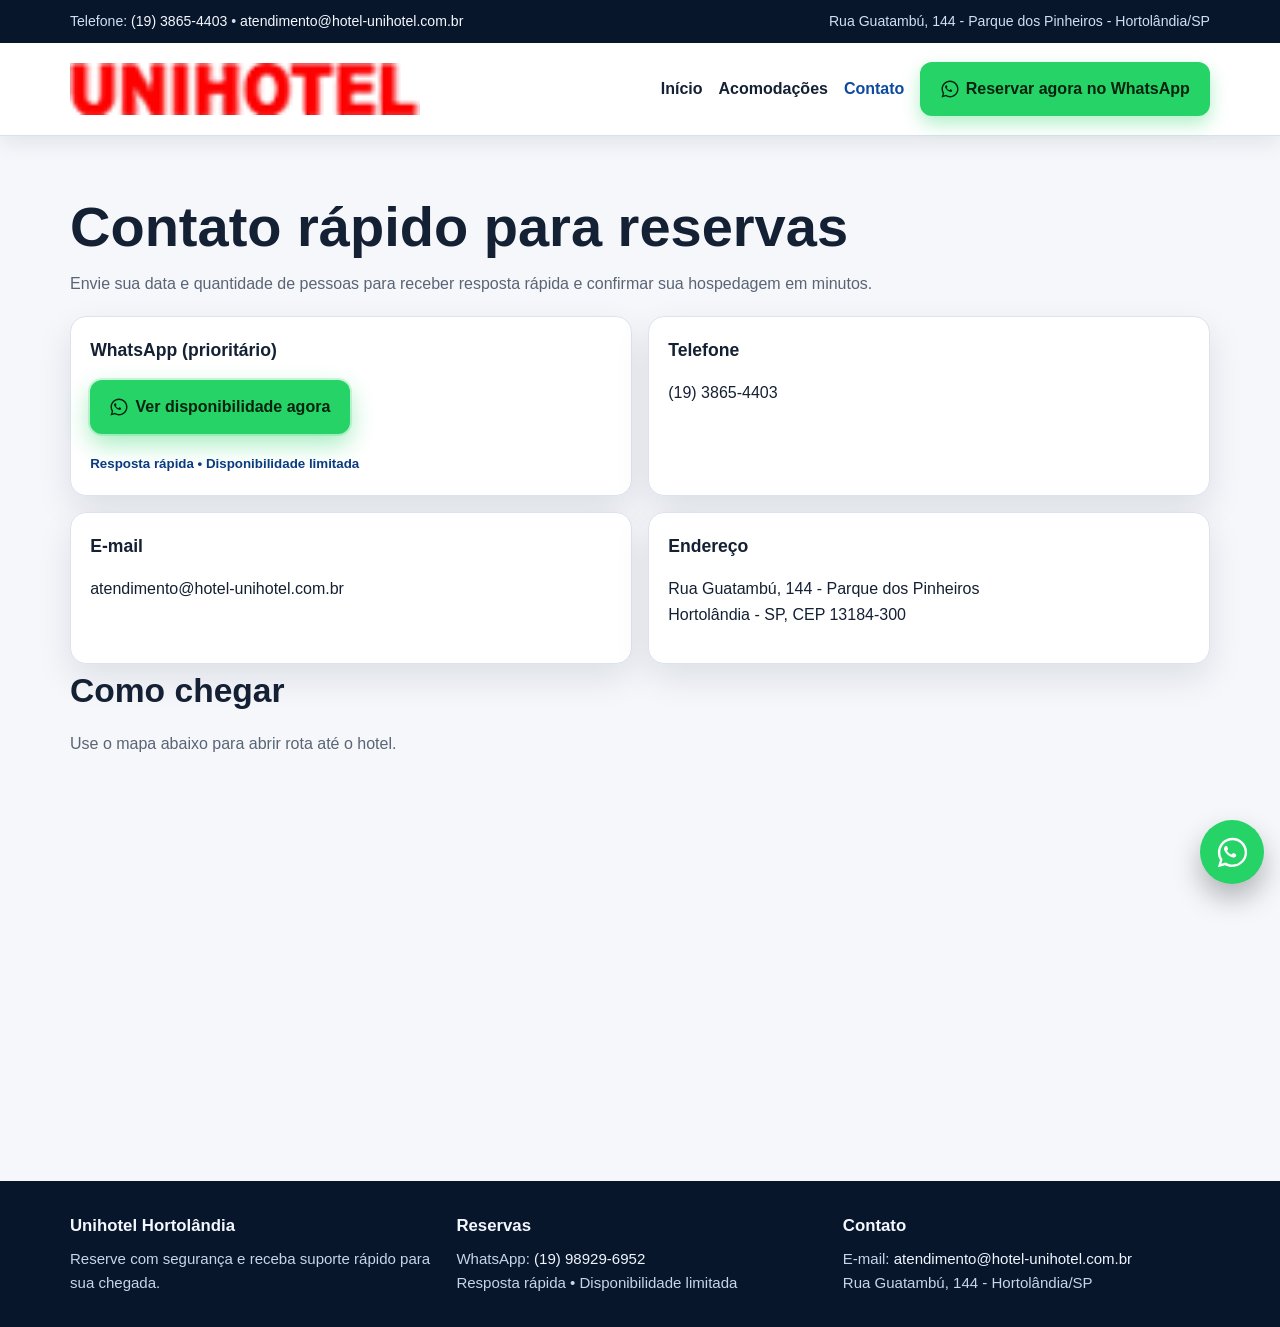
<file: site/web/contato.html>
<!doctype html>
<html lang="pt-BR">
<head>
  <meta charset="utf-8">
  <meta name="viewport" content="width=device-width, initial-scale=1">
  <title>Contato e localização | Unihotel Hortolândia</title>
  <meta name="description" content="Fale com o Unihotel Hortolândia pelo WhatsApp para reservar com rapidez. Veja telefone, e-mail, endereço e mapa do hotel.">
  <meta name="keywords" content="hotel em Hortolândia, hotel barato em Hortolândia, hospedagem econômica Hortolândia">
  <link rel="canonical" href="https://www.hotel-unihotel.com.br/contato.html">
  <link rel="icon" href="assets/images/favicon.png" type="image/png">
  <link rel="stylesheet" href="assets/css/site.css">
</head>
<body>
  <header class="header">
    <div class="topbar">
      <div class="container">
        <span>Telefone: <a href="tel:+551938654403">(19) 3865-4403</a> • <a href="mailto:atendimento@hotel-unihotel.com.br">atendimento@hotel-unihotel.com.br</a></span>
        <span>Rua Guatambú, 144 - Parque dos Pinheiros - Hortolândia/SP</span>
      </div>
    </div>
    <div class="container nav-wrap">
      <a class="brand" href="index.html" aria-label="Página inicial Unihotel Hortolândia">
        <img src="assets/images/logo.png" alt="Logo Unihotel Hortolândia" loading="lazy">
      </a>
      <button class="nav-toggle" data-nav-toggle aria-label="Abrir menu" aria-expanded="false">☰</button>
      <nav class="menu" data-nav-menu>
        <a href="index.html">Início</a>
        <a href="acomodacoes.html">Acomodações</a>
        <a class="active" href="contato.html">Contato</a>
        <a class="btn btn-primary whatsapp-btn" href="https://wa.me/5519989296952?text=Olá%2C+quero+reservar+no+Unihotel+Hortolândia" target="_blank" rel="noopener"><svg aria-hidden="true" viewBox="0 0 32 32"><path d="M19.1 17.5c-.3-.2-1.8-.9-2.1-1s-.5-.2-.7.2-.8 1-1 1.2-.4.2-.7.1a8.2 8.2 0 0 1-2.4-1.5 9.1 9.1 0 0 1-1.7-2.1c-.2-.3 0-.5.1-.7l.5-.6.3-.5c.1-.2 0-.4 0-.6l-.9-2.3c-.2-.5-.5-.4-.7-.4h-.6c-.2 0-.6.1-.9.4-.3.3-1.1 1-1.1 2.5s1.1 2.9 1.2 3.1c.2.2 2.2 3.5 5.3 4.8 3.2 1.4 3.2 1 3.8 1s1.8-.7 2.1-1.3.3-1.2.2-1.3c0-.1-.3-.2-.6-.4z" fill="currentColor"/><path d="M16 .9C7.7.9.9 7.7.9 16c0 2.8.7 5.5 2.2 7.8L.9 31.1l7.5-2c2.2 1.2 4.7 1.8 7.6 1.8 8.3 0 15.1-6.8 15.1-15.1S24.3.9 16 .9zm0 27.6c-2.4 0-4.7-.7-6.6-1.9l-.5-.3-4.4 1.2 1.2-4.3-.3-.5a12.3 12.3 0 0 1-2-6.7c0-6.9 5.7-12.6 12.6-12.6s12.6 5.7 12.6 12.6-5.7 12.5-12.6 12.5z" fill="currentColor"/></svg><span>Reservar agora no WhatsApp</span></a>
      </nav>
    </div>
  </header>

  <main class="section">
    <div class="container">
      <h1>Contato rápido para reservas</h1>
      <p class="section-intro">Envie sua data e quantidade de pessoas para receber resposta rápida e confirmar sua hospedagem em minutos.</p>

      <div class="contact-list">
        <article class="card contact-item">
          <h3>WhatsApp (prioritário)</h3>
          <p><a class="btn btn-primary whatsapp-btn btn-strong" href="https://wa.me/5519989296952?text=Olá%2C+quero+reservar+no+Unihotel+Hortolândia" target="_blank" rel="noopener"><svg aria-hidden="true" viewBox="0 0 32 32"><path d="M19.1 17.5c-.3-.2-1.8-.9-2.1-1s-.5-.2-.7.2-.8 1-1 1.2-.4.2-.7.1a8.2 8.2 0 0 1-2.4-1.5 9.1 9.1 0 0 1-1.7-2.1c-.2-.3 0-.5.1-.7l.5-.6.3-.5c.1-.2 0-.4 0-.6l-.9-2.3c-.2-.5-.5-.4-.7-.4h-.6c-.2 0-.6.1-.9.4-.3.3-1.1 1-1.1 2.5s1.1 2.9 1.2 3.1c.2.2 2.2 3.5 5.3 4.8 3.2 1.4 3.2 1 3.8 1s1.8-.7 2.1-1.3.3-1.2.2-1.3c0-.1-.3-.2-.6-.4z" fill="currentColor"/><path d="M16 .9C7.7.9.9 7.7.9 16c0 2.8.7 5.5 2.2 7.8L.9 31.1l7.5-2c2.2 1.2 4.7 1.8 7.6 1.8 8.3 0 15.1-6.8 15.1-15.1S24.3.9 16 .9zm0 27.6c-2.4 0-4.7-.7-6.6-1.9l-.5-.3-4.4 1.2 1.2-4.3-.3-.5a12.3 12.3 0 0 1-2-6.7c0-6.9 5.7-12.6 12.6-12.6s12.6 5.7 12.6 12.6-5.7 12.5-12.6 12.5z" fill="currentColor"/></svg><span>Ver disponibilidade agora</span></a></p>
          <small>Resposta rápida • Disponibilidade limitada</small>
        </article>

        <article class="card contact-item">
          <h3>Telefone</h3>
          <p><a href="tel:+551938654403">(19) 3865-4403</a></p>
        </article>

        <article class="card contact-item">
          <h3>E-mail</h3>
          <p><a href="mailto:atendimento@hotel-unihotel.com.br">atendimento@hotel-unihotel.com.br</a></p>
        </article>

        <article class="card contact-item">
          <h3>Endereço</h3>
          <p>Rua Guatambú, 144 - Parque dos Pinheiros<br>Hortolândia - SP, CEP 13184-300</p>
        </article>
      </div>

      <section class="map-wrap" aria-label="Mapa do Unihotel Hortolândia">
        <h2>Como chegar</h2>
        <p class="section-intro">Use o mapa abaixo para abrir rota até o hotel.</p>
        <iframe loading="lazy" referrerpolicy="no-referrer-when-downgrade" src="https://www.google.com/maps?q=Rua%20Guatamb%C3%BA%2C%20144%20Hortol%C3%A2ndia&output=embed" title="Mapa com localização do Unihotel Hortolândia"></iframe>
      </section>
    </div>
  </main>

  <footer>
    <div class="container footer-grid">
      <div>
        <h3>Unihotel Hortolândia</h3>
        <p>Reserve com segurança e receba suporte rápido para sua chegada.</p>
      </div>
      <div>
        <h3>Reservas</h3>
        <p>WhatsApp: <a href="https://wa.me/5519989296952" target="_blank" rel="noopener">(19) 98929-6952</a><br>Resposta rápida • Disponibilidade limitada</p>
      </div>
      <div>
        <h3>Contato</h3>
        <p>E-mail: <a href="mailto:atendimento@hotel-unihotel.com.br">atendimento@hotel-unihotel.com.br</a><br>Rua Guatambú, 144 - Hortolândia/SP</p>
      </div>
    </div>
  </footer>

  <a class="whatsapp-float" href="https://wa.me/5519989296952?text=Olá%2C+quero+reservar+no+Unihotel+Hortolândia" target="_blank" rel="noopener" aria-label="Conversar no WhatsApp"><svg aria-hidden="true" viewBox="0 0 32 32"><path d="M19.1 17.5c-.3-.2-1.8-.9-2.1-1s-.5-.2-.7.2-.8 1-1 1.2-.4.2-.7.1a8.2 8.2 0 0 1-2.4-1.5 9.1 9.1 0 0 1-1.7-2.1c-.2-.3 0-.5.1-.7l.5-.6.3-.5c.1-.2 0-.4 0-.6l-.9-2.3c-.2-.5-.5-.4-.7-.4h-.6c-.2 0-.6.1-.9.4-.3.3-1.1 1-1.1 2.5s1.1 2.9 1.2 3.1c.2.2 2.2 3.5 5.3 4.8 3.2 1.4 3.2 1 3.8 1s1.8-.7 2.1-1.3.3-1.2.2-1.3c0-.1-.3-.2-.6-.4z" fill="currentColor"/><path d="M16 .9C7.7.9.9 7.7.9 16c0 2.8.7 5.5 2.2 7.8L.9 31.1l7.5-2c2.2 1.2 4.7 1.8 7.6 1.8 8.3 0 15.1-6.8 15.1-15.1S24.3.9 16 .9zm0 27.6c-2.4 0-4.7-.7-6.6-1.9l-.5-.3-4.4 1.2 1.2-4.3-.3-.5a12.3 12.3 0 0 1-2-6.7c0-6.9 5.7-12.6 12.6-12.6s12.6 5.7 12.6 12.6-5.7 12.5-12.6 12.5z" fill="currentColor"/></svg></a>

  <script src="assets/js/site.js"></script>
</body>
</html>
</file>
<file: site/web/assets/css/site.css>
:root {
  --bg: #f5f7fb;
  --surface: #ffffff;
  --text: #142033;
  --muted: #5a6475;
  --primary: #0d4aa0;
  --primary-dark: #0b3b80;
  --accent: #25d366;
  --accent-dark: #1fb857;
  --border: #dce3ef;
  --radius: 16px;
  --shadow: 0 14px 35px rgba(10, 20, 40, 0.1);
  --space-1: 0.5rem;
  --space-2: 0.9rem;
  --space-3: 1.25rem;
  --space-4: 2rem;
  --space-5: 3.8rem;
}

* { box-sizing: border-box; }

body {
  margin: 0;
  font-family: "Segoe UI", Roboto, Arial, sans-serif;
  background: var(--bg);
  color: var(--text);
  line-height: 1.6;
}

body.modal-open { overflow: hidden; }

a { color: inherit; text-decoration: none; }
img { max-width: 100%; display: block; }

.container {
  width: min(1140px, calc(100% - 2rem));
  margin: 0 auto;
}

.topbar {
  background: #08162b;
  color: #d3def0;
  font-size: 0.88rem;
}

.topbar a { color: #f5f8ff; }

.topbar .container {
  display: flex;
  flex-direction: column;
  gap: 0.2rem;
  padding: 0.65rem 0;
}

.header {
  position: sticky;
  top: 0;
  z-index: 30;
  background: rgba(255, 255, 255, 0.98);
  border-bottom: 1px solid #d7e1ef;
  box-shadow: 0 6px 22px rgba(13, 22, 39, 0.09);
  backdrop-filter: blur(4px);
}

.nav-wrap {
  display: flex;
  align-items: center;
  justify-content: space-between;
  padding: 0.9rem 0;
  gap: var(--space-3);
}

.brand {
  display: flex;
  align-items: center;
  padding: 0.35rem 0;
}

.brand img {
  width: 320px;
  max-width: 72vw;
  height: auto;
}

.menu {
  display: none;
  flex-direction: column;
  gap: 0.7rem;
  position: absolute;
  left: 0;
  right: 0;
  top: 100%;
  background: #fff;
  border-bottom: 1px solid var(--border);
  box-shadow: 0 16px 30px rgba(12, 24, 43, 0.12);
  padding: 0.9rem 1rem 1rem;
}

.menu.is-open { display: flex; }

.menu a:not(.btn) {
  font-weight: 700;
  padding: 0.2rem 0;
}

.menu .active { color: var(--primary); }

.nav-toggle {
  border: 1px solid var(--border);
  background: #fff;
  width: 46px;
  height: 46px;
  border-radius: 12px;
  font-size: 1.2rem;
}

.hero {
  background-image: linear-gradient(rgba(5, 15, 35, 0.76), rgba(5, 15, 35, 0.8)), url("../images/content/fachada-unihotel.jpg");
  background-size: cover;
  background-position: center 30%;
  color: #fff;
  padding: 5.8rem 0;
}

.hero-content { max-width: 760px; }

.hero-kicker {
  display: inline-block;
  margin: 0 0 1rem;
  padding: 0.35rem 0.8rem;
  background: rgba(255, 255, 255, 0.18);
  border: 1px solid rgba(255, 255, 255, 0.4);
  border-radius: 999px;
  font-size: 0.92rem;
  font-weight: 700;
}

h1 {
  margin: 0;
  font-size: clamp(2rem, 6vw, 3.5rem);
  line-height: 1.08;
}

.hero p {
  margin: 1rem 0 0;
  font-size: clamp(1.06rem, 3.5vw, 1.35rem);
}

.price-tag {
  display: inline-block;
  margin-top: 1.2rem;
  background: rgba(255, 255, 255, 0.14);
  border: 1px solid rgba(255, 255, 255, 0.34);
  border-radius: 999px;
  padding: 0.42rem 1rem;
  font-weight: 700;
}

.cta-row {
  display: flex;
  flex-wrap: wrap;
  gap: 0.85rem;
  margin-top: 1.6rem;
}

.btn {
  display: inline-flex;
  align-items: center;
  justify-content: center;
  min-height: 50px;
  padding: 0.82rem 1.2rem;
  border-radius: 12px;
  font-weight: 700;
  border: 1px solid transparent;
  transition: transform 0.2s ease, box-shadow 0.2s ease, background-color 0.2s ease;
}

.btn:hover {
  transform: translateY(-2px);
}

.btn-primary {
  background: var(--accent);
  color: #06230f;
  box-shadow: 0 8px 18px rgba(37, 211, 102, 0.35);
}

.btn-primary:hover { background: var(--accent-dark); }

.btn-strong {
  box-shadow: 0 0 0 2px rgba(37, 211, 102, 0.2), 0 10px 24px rgba(37, 211, 102, 0.42);
}

.whatsapp-btn { gap: 0.45rem; }
.whatsapp-btn svg { width: 18px; height: 18px; flex: 0 0 auto; }

.btn-secondary {
  background: #fff;
  color: var(--primary);
  border-color: #b6c9ea;
}

.section { padding: var(--space-5) 0; }
.section.alt { background: #eef3fb; }

h2 {
  margin: 0;
  font-size: clamp(1.55rem, 4vw, 2.1rem);
}

.section-intro {
  margin-top: 0.85rem;
  color: var(--muted);
  max-width: 860px;
}

.grid {
  margin-top: 1.8rem;
  display: grid;
  gap: 1.2rem;
}

.card {
  background: var(--surface);
  border: 1px solid var(--border);
  border-radius: var(--radius);
  box-shadow: var(--shadow);
}

.value-card {
  overflow: hidden;
  transition: transform 0.25s ease, box-shadow 0.25s ease;
}

.value-card:hover {
  transform: translateY(-5px);
  box-shadow: 0 18px 38px rgba(10, 20, 40, 0.16);
}

.value-card img {
  width: 100%;
  height: 210px;
  object-fit: cover;
  filter: contrast(1.08) saturate(1.03);
  transition: transform 0.35s ease;
}

.value-card:hover img { transform: scale(1.05); }

.value-card .card-content { padding: 1.15rem 1.2rem 1.25rem; }
.card h3 { margin: 0 0 0.45rem; }

.photo-grid {
  display: grid;
  gap: 1rem;
  margin-top: 1.3rem;
}

.photo-card { padding: 0.65rem; }
.photo-card img {
  width: 100%;
  aspect-ratio: 16 / 10;
  object-fit: cover;
  border-radius: 10px;
}

.accommodation-grid {
  margin-top: 1.6rem;
  display: grid;
  gap: 1.35rem;
}

.room-card {
  border: 1px solid var(--border);
  border-radius: var(--radius);
  box-shadow: var(--shadow);
  overflow: hidden;
  transition: transform 0.25s ease, box-shadow 0.25s ease;
  background: #fff;
}

.room-card:hover {
  transform: translateY(-4px);
  box-shadow: 0 18px 38px rgba(10, 20, 40, 0.15);
}

.room-image-btn {
  display: block;
  border: 0;
  padding: 0;
  margin: 0;
  width: 100%;
  cursor: zoom-in;
  background: #000;
  overflow: hidden;
}

.room-card img {
  width: 100%;
  aspect-ratio: 16 / 10;
  object-fit: cover;
  transition: transform 0.35s ease;
}

.room-image-btn:hover img { transform: scale(1.05); }

.room-card-content { padding: 1.25rem; }

.room-card-content h2 {
  font-size: 1.55rem;
  margin-bottom: 0.4rem;
}

.room-card-content p {
  margin-top: 0;
  margin-bottom: 0.85rem;
  color: var(--muted);
}

.room-features {
  margin: 0 0 0.95rem;
  padding-left: 1.1rem;
}

.room-features li { margin-bottom: 0.25rem; }

.room-pricing {
  border: 1px solid #cbdbf5;
  border-radius: 12px;
  padding: 0 0.9rem;
  background: linear-gradient(180deg, #eff5ff, #f7faff);
}

.price-line {
  display: flex;
  align-items: center;
  justify-content: space-between;
  gap: 1rem;
  padding: 0.6rem 0;
  border-bottom: 1px dashed #c5d5ee;
}

.price-line:last-child { border-bottom: 0; }
.price-line strong {
  color: var(--primary);
  font-size: 1.1rem;
}

.room-cta {
  margin-top: 0.9rem;
  width: 100%;
}

.notice {
  border-left: 4px solid var(--primary);
  background: #f1f5fd;
  padding: 1rem 1.1rem;
  border-radius: 10px;
  margin-top: 1.2rem;
}

.contact-list {
  display: grid;
  gap: 1rem;
  margin-top: 1.2rem;
}

.contact-item { padding: 1.2rem; }
.contact-item h3 { margin: 0 0 0.35rem; font-size: 1.1rem; }
.contact-item small { color: var(--primary-dark); font-weight: 700; }

.map-wrap iframe {
  width: 100%;
  min-height: 340px;
  border: 0;
  border-radius: 12px;
}

footer {
  background: #08162b;
  color: #c7d4ea;
  padding: 2rem 0;
  font-size: 0.94rem;
}

.footer-grid {
  display: grid;
  gap: 1.2rem;
}

footer h3 {
  margin: 0 0 0.45rem;
  color: #f3f7ff;
  font-size: 1.05rem;
}

footer p { margin: 0; }
footer a { color: #eff5ff; }

.whatsapp-float {
  position: fixed;
  right: 1rem;
  bottom: 1rem;
  z-index: 40;
  width: 64px;
  height: 64px;
  border-radius: 999px;
  background: #25d366;
  display: inline-flex;
  align-items: center;
  justify-content: center;
  box-shadow: 0 14px 28px rgba(0, 0, 0, 0.28);
  color: white;
  animation: pulse-whatsapp 2.6s ease-in-out infinite;
}

.whatsapp-float svg { width: 31px; height: 31px; }

@keyframes pulse-whatsapp {
  0%, 100% { transform: scale(1); }
  50% { transform: scale(1.045); }
}

.lightbox {
  position: fixed;
  inset: 0;
  z-index: 100;
  display: flex;
  align-items: center;
  justify-content: center;
  padding: 1rem;
  background: rgba(6, 13, 24, 0.86);
  opacity: 0;
  pointer-events: none;
  transition: opacity 0.25s ease;
}

.lightbox.is-open {
  opacity: 1;
  pointer-events: auto;
}

.lightbox-dialog {
  position: relative;
  max-width: min(980px, 95vw);
  transform: translateY(14px) scale(0.98);
  transition: transform 0.25s ease;
}

.lightbox.is-open .lightbox-dialog { transform: translateY(0) scale(1); }

.lightbox img {
  width: 100%;
  max-height: 85vh;
  object-fit: contain;
  border-radius: 12px;
  box-shadow: 0 25px 50px rgba(0, 0, 0, 0.4);
}

.lightbox-close {
  position: absolute;
  top: -14px;
  right: -14px;
  width: 40px;
  height: 40px;
  border: 0;
  border-radius: 999px;
  background: #fff;
  color: #09152a;
  font-size: 1.4rem;
  line-height: 1;
  cursor: pointer;
  box-shadow: 0 6px 14px rgba(0,0,0,0.3);
}

@media (min-width: 760px) {
  .topbar .container {
    flex-direction: row;
    justify-content: space-between;
    align-items: center;
    gap: 1rem;
  }

  .nav-toggle { display: none; }

  .menu {
    position: static;
    display: flex;
    flex-direction: row;
    align-items: center;
    border: 0;
    box-shadow: none;
    padding: 0;
    background: transparent;
    gap: 1rem;
  }

  .brand img { width: 350px; }

  .grid { grid-template-columns: repeat(2, minmax(0, 1fr)); }
  .photo-grid { grid-template-columns: repeat(3, minmax(0, 1fr)); }
  .accommodation-grid { grid-template-columns: repeat(2, minmax(0, 1fr)); }
  .contact-list { grid-template-columns: repeat(2, minmax(0, 1fr)); }
  .footer-grid { grid-template-columns: repeat(3, minmax(0, 1fr)); }
}

@media (min-width: 1024px) {
  .grid { grid-template-columns: repeat(4, minmax(0, 1fr)); }
}

@media (max-width: 759px) {
  .hero { padding: 4.8rem 0; }
  .btn { width: 100%; }
  .cta-row { gap: 0.75rem; }
  .room-card img,
  .value-card img,
  .photo-card img {
    aspect-ratio: 4 / 3;
    height: auto;
  }
  .lightbox-close {
    top: 8px;
    right: 8px;
  }
}
</file>
